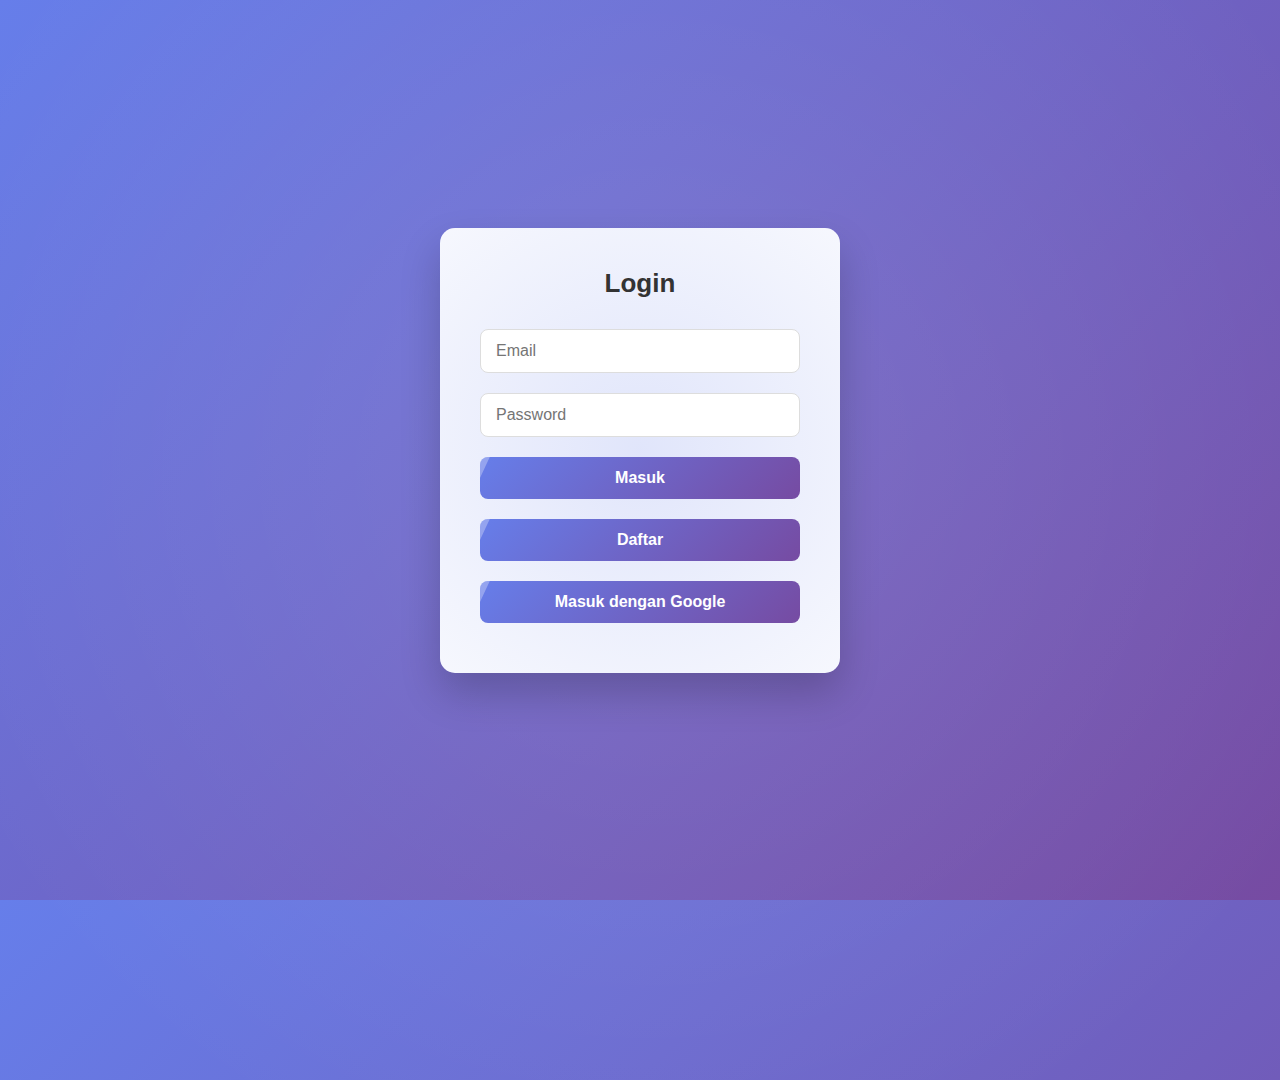
<file: index.html>
<!DOCTYPE html>
<html lang="en">
<head>
  <meta charset="UTF-8">
  <meta name="viewport" content="width=device-width, initial-scale=1.0">
  <title>Halaman Login</title>
  <link rel="stylesheet" href="styles.css">
</head>
<body>
  <div class="container">
    <h2>Login</h2>
    <form id="loginForm">
      <input type="email" id="email" placeholder="Email" required>
      <input type="password" id="password" placeholder="Password" required>
      <button type="button" id="loginButton">Masuk</button>
      <button type="button" id="registerButton">Daftar</button>
      <button type="button" id="googleLoginButton">Masuk dengan Google</button>
    </form>
  </div>

  <script>
    document.getElementById("loginButton").addEventListener("click", function () {
      alert("Login berhasil");
    });

    document.getElementById("registerButton").addEventListener("click", function () {
      window.location.href = "register.html";
    });

    document.getElementById("googleLoginButton").addEventListener("click", function () {
      window.location.href = "google-login.html";
    });
  </script>
</body>
</html>
</file>
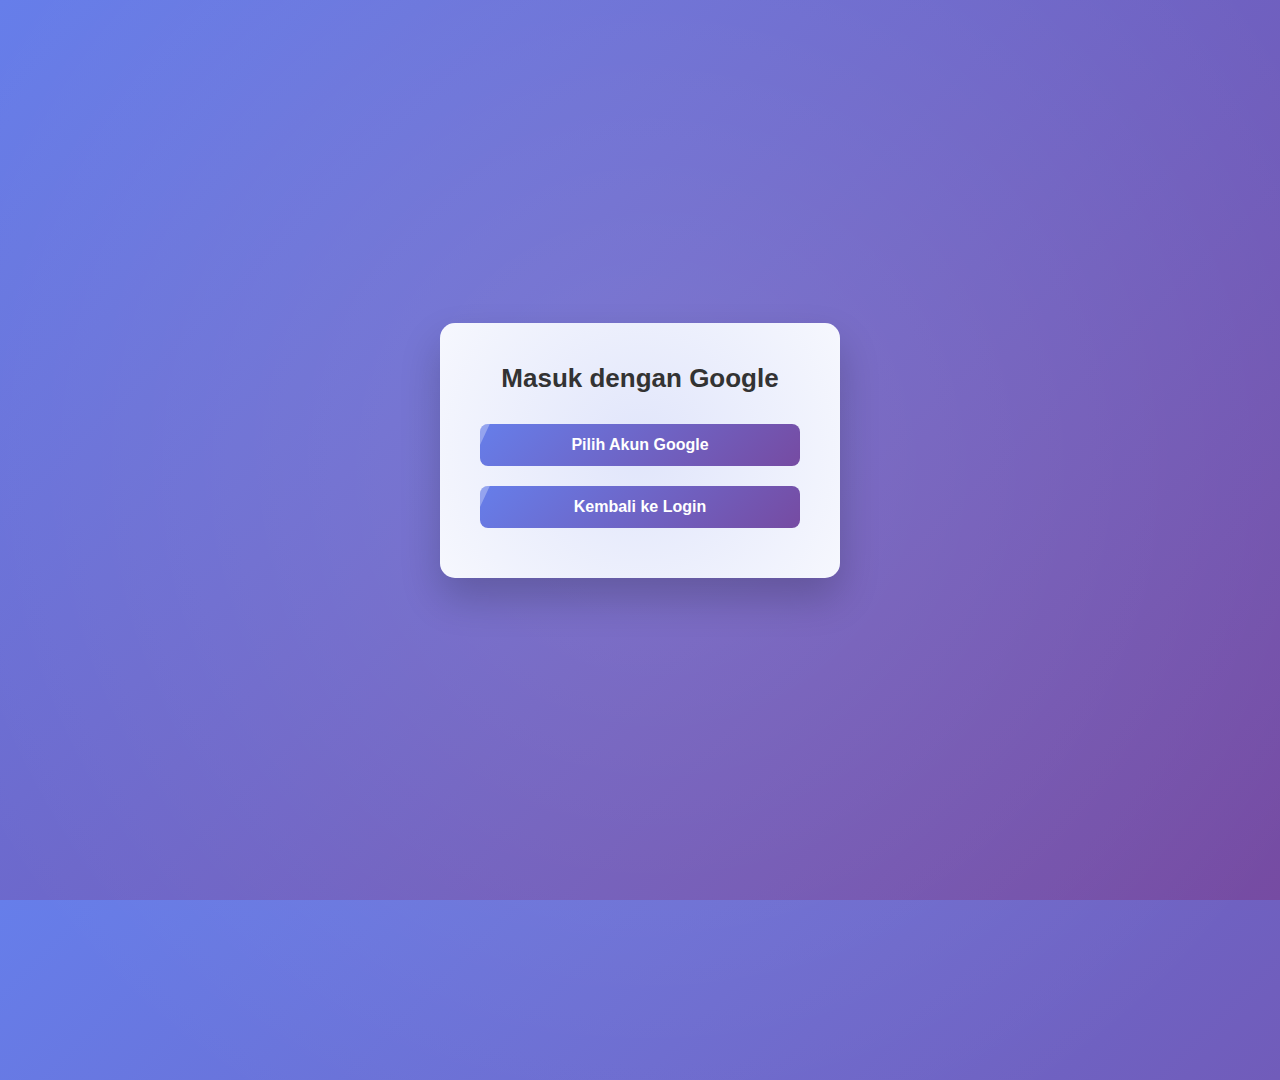
<file: google-login.html>
<!DOCTYPE html>
<html lang="en">
<head>
  <meta charset="UTF-8">
  <meta name="viewport" content="width=device-width, initial-scale=1.0">
  <title>Masuk dengan Google</title>
  <link rel="stylesheet" href="styles.css">
</head>
<body>
  <div class="container">
    <h2>Masuk dengan Google</h2>
    <button onclick="alert('Masuk dengan Google berhasil!')">Pilih Akun Google</button>
    <button onclick="window.location.href='index.html'">Kembali ke Login</button>
  </div>
</body>
</html>
</file>
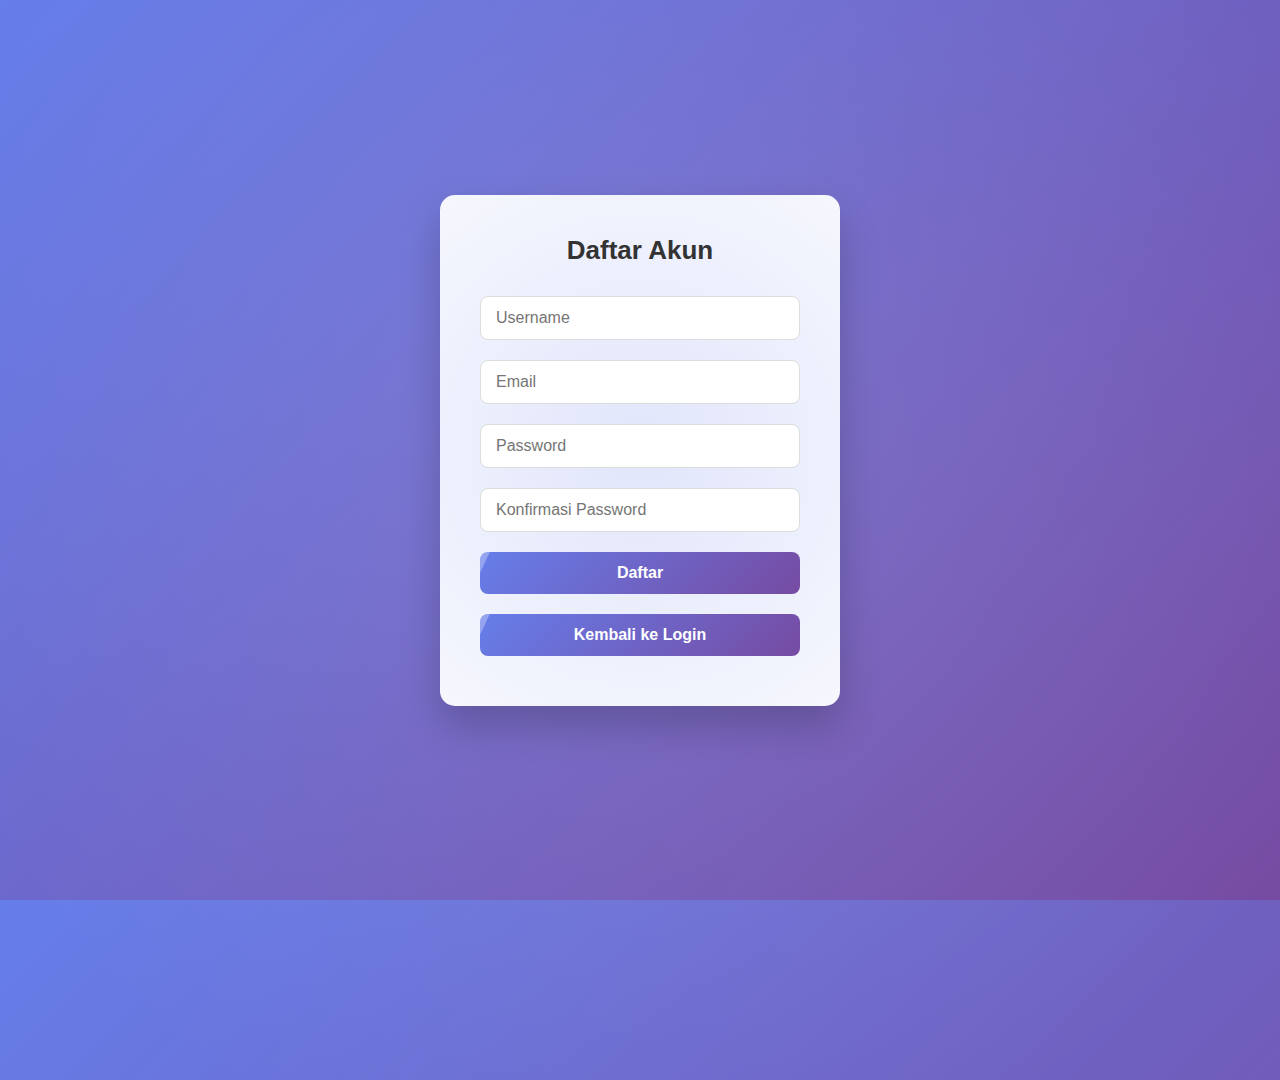
<file: register.html>
<!DOCTYPE html>
<html lang="en">
<head>
  <meta charset="UTF-8">
  <meta name="viewport" content="width=device-width, initial-scale=1.0">
  <title>Halaman Daftar Akun</title>
  <link rel="stylesheet" href="styles.css">
</head>
<body>
  <div class="container">
    <h2>Daftar Akun</h2>
    <form id="registerForm">
      <input type="text" id="username" placeholder="Username" required>
      <input type="email" id="email" placeholder="Email" required>
      <input type="password" id="password" placeholder="Password" required>
      <input type="password" id="confirmPassword" placeholder="Konfirmasi Password" required>
      <button type="submit">Daftar</button>
      <button type="button" onclick="window.location.href='index.html'">Kembali ke Login</button>
    </form>
  </div>
</body>
</html>
</file>
<file: styles.css>
/* Reset dasar */
* {
    margin: 0;
    padding: 0;
    box-sizing: border-box;
  }
  
  /* Gaya umum */
  body {
    font-family: 'Poppins', Arial, sans-serif;
    color: #333;
    background: linear-gradient(135deg, #667eea, #764ba2);
    display: flex;
    justify-content: center;
    align-items: center;
    height: 100vh;
    padding: 15px;
    overflow: hidden;
  }
  
  .container {
    background: #ffffff;
    padding: 40px;
    border-radius: 15px;
    box-shadow: 0 20px 40px rgba(0, 0, 0, 0.2);
    text-align: center;
    width: 100%;
    max-width: 400px;
    position: relative;
    overflow: hidden;
  }
  
  .container::before {
    content: '';
    position: absolute;
    top: -50%;
    left: -50%;
    width: 200%;
    height: 200%;
    background: radial-gradient(circle, rgba(102, 126, 234, 0.2), transparent 70%);
    transform: rotate(45deg);
    z-index: 0;
  }
  
  h2 {
    font-size: 26px;
    margin-bottom: 20px;
    color: #333;
    font-weight: 600;
    position: relative;
    z-index: 1;
  }
  
  form {
    display: flex;
    flex-direction: column;
    position: relative;
    z-index: 1;
  }
  
  form input {
    width: 100%;
    padding: 12px 15px;
    margin: 10px 0;
    border: 1px solid #ddd;
    border-radius: 8px;
    font-size: 16px;
    transition: all 0.3s ease;
  }
  
  form input:focus {
    outline: none;
    border: 1px solid #667eea;
    box-shadow: 0 0 8px rgba(102, 126, 234, 0.4);
  }
  
  button {
    width: 100%;
    padding: 12px;
    margin: 10px 0;
    background: linear-gradient(135deg, #667eea, #764ba2);
    color: #fff;
    font-size: 16px;
    font-weight: 600;
    border: none;
    border-radius: 8px;
    cursor: pointer;
    transition: all 0.3s ease;
    position: relative;
    z-index: 1;
    overflow: hidden;
  }
  
  button::before {
    content: '';
    position: absolute;
    top: 0;
    left: -100%;
    width: 100%;
    height: 100%;
    background: rgba(255, 255, 255, 0.3);
    transition: all 0.4s ease;
    transform: skewX(-25deg);
    z-index: 0;
  }
  
  button:hover::before {
    left: 100%;
  }
  
  button:hover {
    transform: translateY(-3px);
    box-shadow: 0 10px 20px rgba(102, 126, 234, 0.3);
  }
  
  button.secondary {
    background: #f0f0f0;
    color: #333;
  }
  
  button.secondary:hover {
    background: #e6e6e6;
  }
  
  small {
    display: block;
    margin-top: 15px;
    color: #666;
    font-size: 14px;
  }
  
  a {
    color: #667eea;
    text-decoration: none;
    font-weight: bold;
  }
  
  a:hover {
    text-decoration: underline;
  }
  
  /* Animasi background */
  body::before {
    content: '';
    position: absolute;
    top: -20%;
    left: -20%;
    width: 140%;
    height: 140%;
    background: radial-gradient(circle, rgba(255, 255, 255, 0.1), transparent 70%);
    animation: rotateBackground 10s linear infinite;
    z-index: -1;
  }
  
  @keyframes rotateBackground {
    0% {
      transform: rotate(0deg);
    }
    100% {
      transform: rotate(360deg);
    }
  }
  
  /* Responsif */
  @media (max-width: 480px) {
    .container {
      padding: 25px;
    }
  
    h2 {
      font-size: 22px;
    }
  
    button {
      font-size: 14px;
    }
  
    form input {
      font-size: 14px;
    }
  }
</file>
